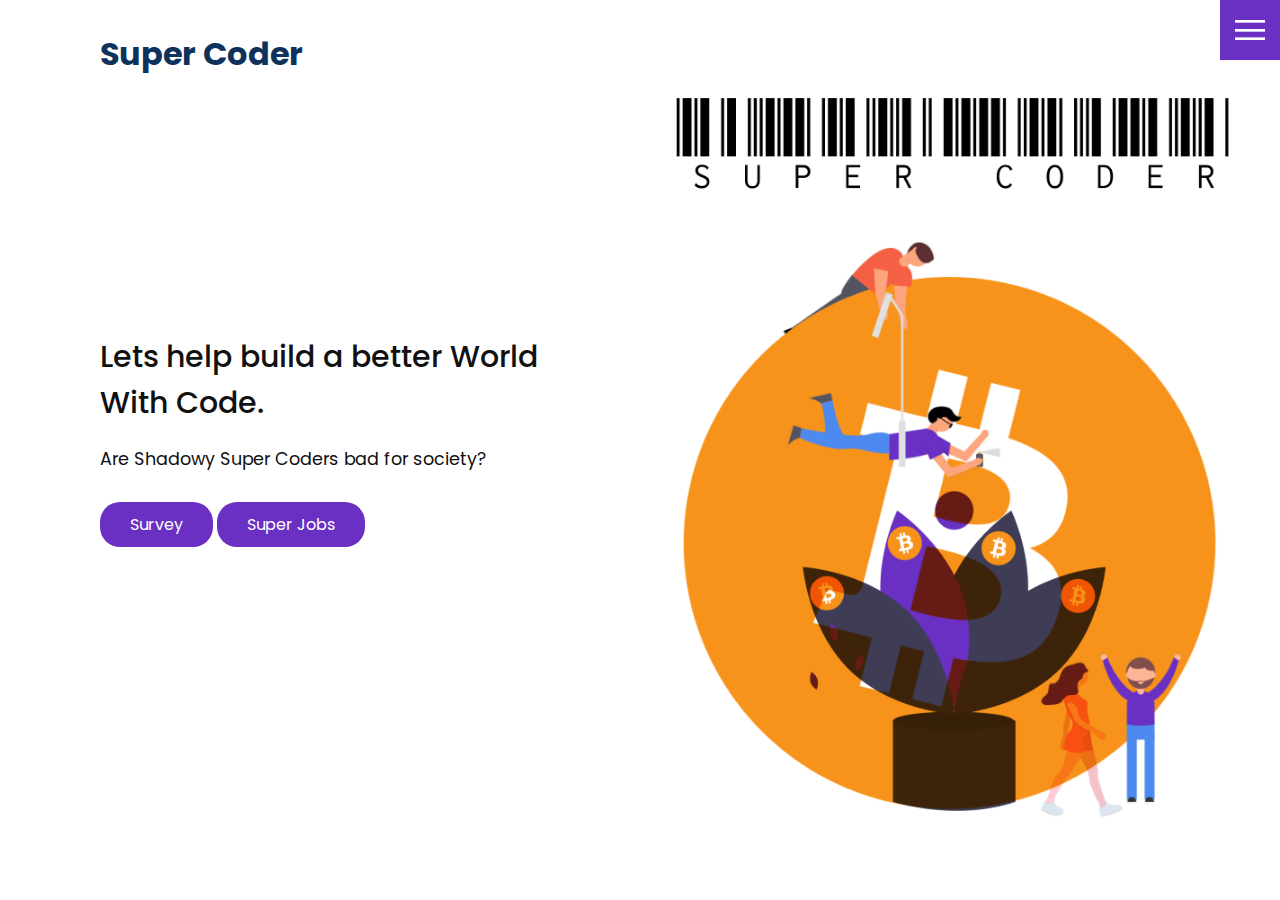
<file: index.html>
<!DOCTYPE html>
<html lang="en">

<head>
  <meta charset="UTF-8">
  <meta http-equiv="X-UA-Compatible" content="IE=edge">
  <meta name="viewport" content="width=device-width, initial-scale=1.0">
  <link rel="shortcut icon" href="images/favicon-2.png" />
  <link rel="stylesheet" href="css/style.css">
  <title>Super Coder</title>
</head>

<body>
  <header>
    <div class="logo">Super Coder</div>
    <div class="toggle"></div>
    <div class="navigation">
      <ul>
        <li><a href="index.html">Home</a></li>
        <li><a href="services.html">Super Coder Jobs</a></li>
        <li><a href="about.html">About</a></li>
        <li><a href="contact.html">Survey</a></li>
      </ul>
      <div class="social-bar">
        <ul>
          <li>
            <a href="https://facebook.com">
              <img src="images/facebook.png" target="_blank" alt="" />
            </a>
          </li>
          <li>
            <a href="https://twitter.com/hoodie_coder">
              <img src="images/twitter.png" target="_blank" alt="" />
            </a>
          </li>
          <li>
            <a href="https://instagram.com">
              <img src="images/instagram.png" target="_blank" alt="" />
            </a>
          </li>
        </ul>
        <a href="mailto:you@email.com" class="email-icon">
          <img src="images/email.png" alt="" />
        </a>
      </div>
    </div>
  </header>

  <section class="home">
    <img src="images/btc.png" class="home-img" alt="" />
    <div class="home-content">
      <h1>
        Lets help build a better World<br />
        With Code.
      </h1>
      <p>
        Are Shadowy Super Coders bad for society? 
      </p>
      <a href="contact.html" class="btn">Survey</a>
      <a href="services.html" class="btn">Super Jobs</a>
    </div>
  </section>
  <script src="js/toggle.js"></script>
</body>

</html>
</file>
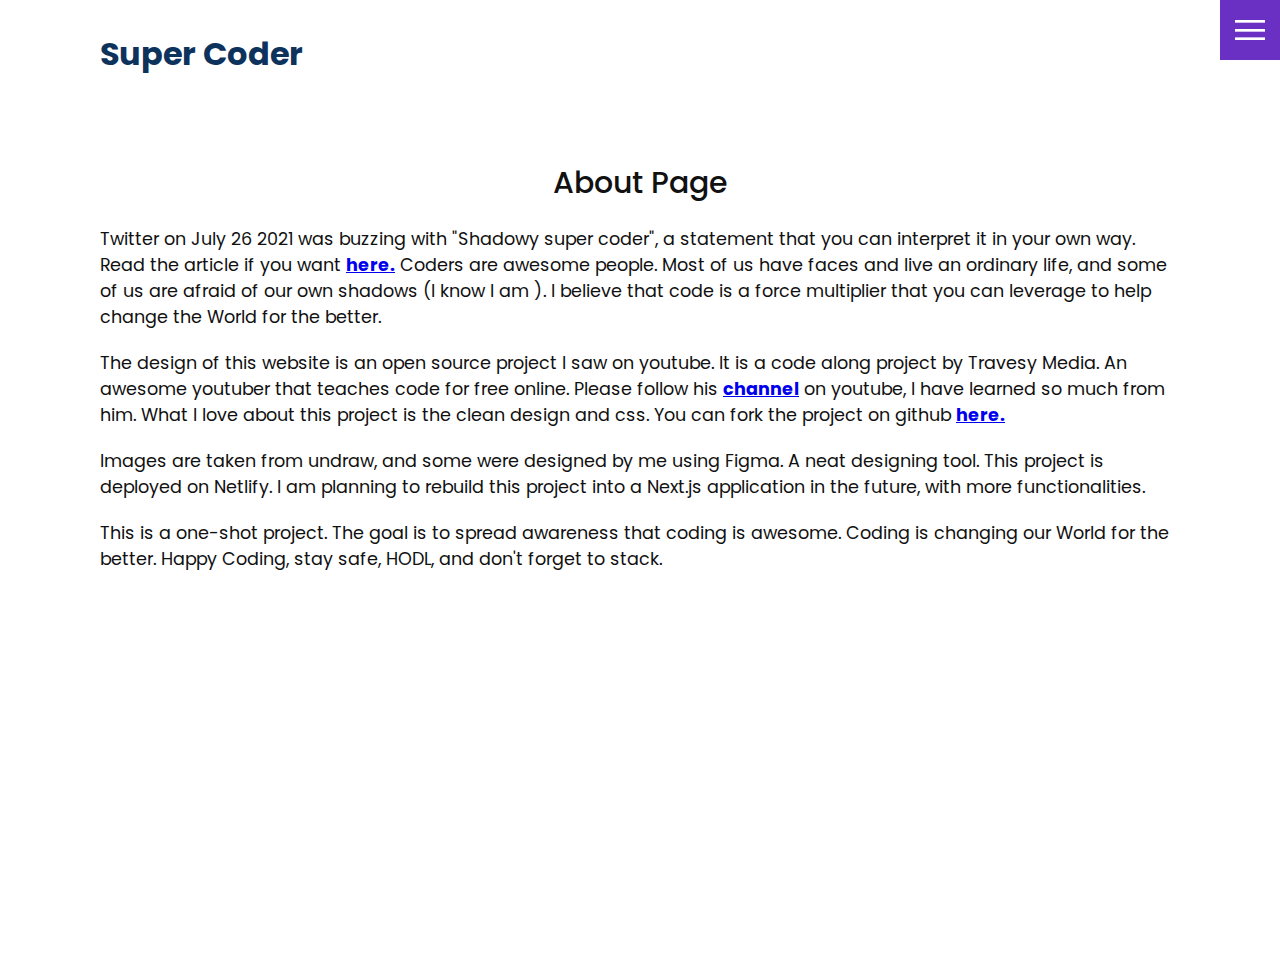
<file: about.html>
<!DOCTYPE html>
<html lang="en">

<head>
  <meta charset="UTF-8">
  <meta http-equiv="X-UA-Compatible" content="IE=edge">
  <meta name="viewport" content="width=device-width, initial-scale=1.0">
  <link rel="shortcut icon" href="images/favicon-2.png" />
  <link rel="stylesheet" href="css/style.css">
  <title>Super Coder | About Page</title>
</head>

<body>
  <header>
    <div class="logo">Super Coder</div>
    <div class="toggle"></div>
    <div class="navigation">
      <ul>
        <li><a href="index.html">Home</a></li>
        <li><a href="services.html">Suber Coder Jobs</a></li>
        <li><a href="about.html">About</a></li>
        <li><a href="contact.html">Survey</a></li>
      </ul>
      <div class="social-bar">
        <ul>
          <li>
            <a href="https://facebook.com">
              <img src="images/facebook.png" target="_blank" alt="" />
            </a>
          </li>
          <li>
            <a href="https://twitter.com">
              <img src="images/twitter.png" target="_blank" alt="" />
            </a>
          </li>
          <li>
            <a href="https://instagram.com">
              <img src="images/instagram.png" target="_blank" alt="" />
            </a>
          </li>
        </ul>
        <a href="mailto:you@email.com" class="email-icon">
          <img src="images/email.png" alt="" />
        </a>
      </div>
    </div>
  </header>

  <section>
    <div class="title">
      <h1>About Page</h1>
      <p>Twitter on July 26 2021 was buzzing with "Shadowy super coder", a statement that you can
        interpret it in your own way. Read the article if you want 
        <a href="/https://decrypt.co/76997/elizabeth-warren-crypto-big-banks-shadowy-super-coders"><strong>here.</strong></a> 
        Coders are awesome people. Most of us have faces and live an 
        ordinary life, and some of us are afraid of our own shadows (I know I am ). I believe that 
        code is a force multiplier that you
        can leverage to help change the World for the better.
      </p>
      <p>
        The design of this website is an open source project I saw on youtube. It is a code along project by Travesy Media. An awesome
        youtuber that teaches code for free online. Please follow his
         <a href="https://www.youtube.com/channel/UC29ju8bIPH5as8OGnQzwJyA" target="_blank"><strong>channel</strong></a> on youtube, 
         I have learned so much from him. What I love about this project is the clean design and css. You can fork the project
         on github <a href="https://github.com/bradtraversy/creative-agency-website" target="_blank"><strong>here.</strong></a>
      </p>
      <p>
        Images are taken from undraw, and some were designed by me using Figma. A neat designing tool. This project is deployed on
        Netlify. I am planning to rebuild this project into a Next.js application in the future, with more functionalities.
      <p>
        This is a one-shot project. The goal is to spread awareness that coding is awesome. Coding is changing 
        our World for the better. Happy Coding, stay safe, HODL, and don't forget to stack.
      </p>
    </div>
      <br>
    </div>
  </section>
  <script src="js/toggle.js"></script>
</body>

</html>
</file>
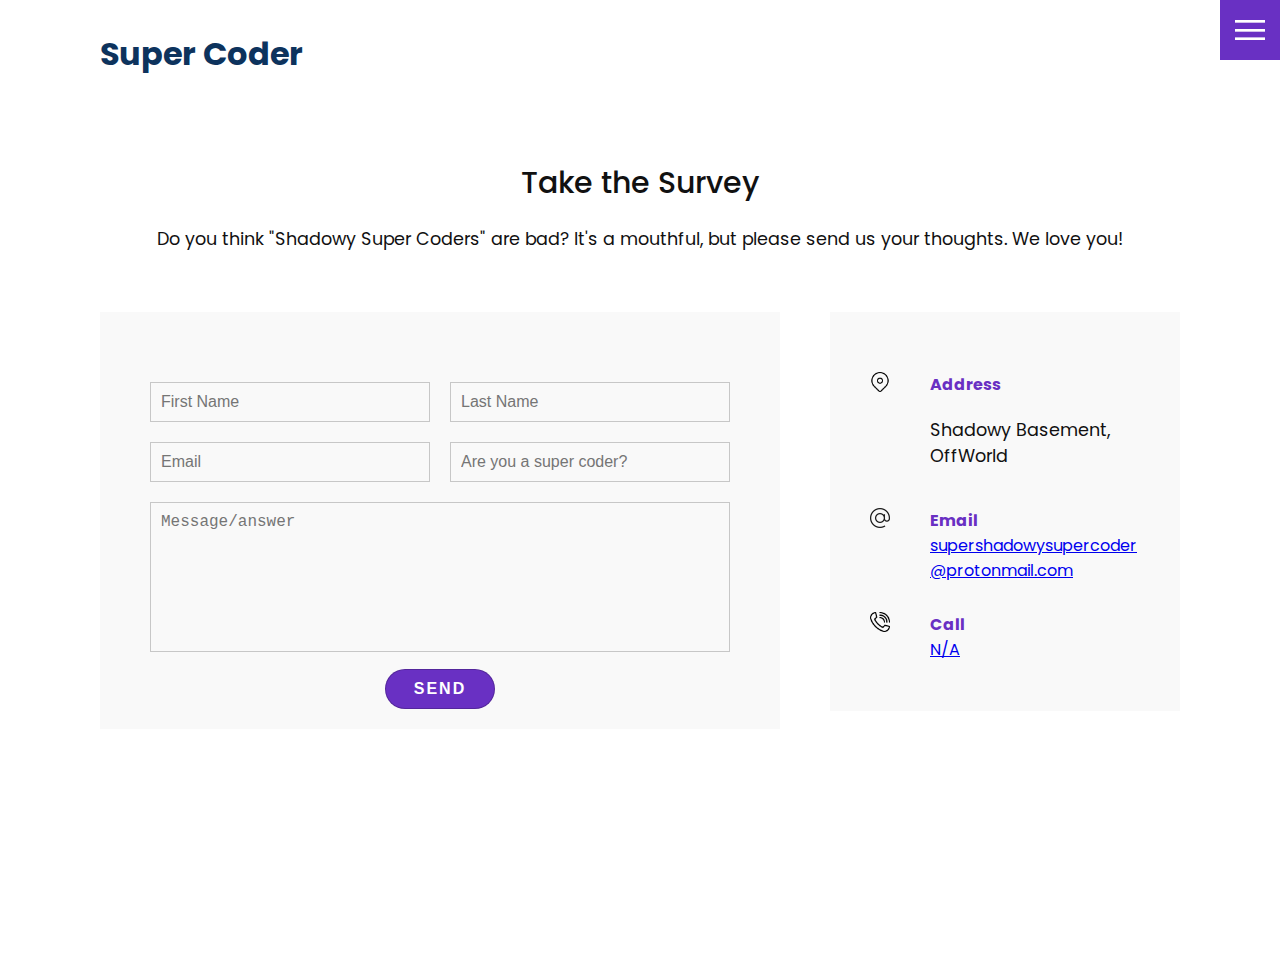
<file: contact.html>
<!DOCTYPE html>
<html lang="en">

<head>
  <meta charset="UTF-8">
  <meta http-equiv="X-UA-Compatible" content="IE=edge">
  <meta name="viewport" content="width=device-width, initial-scale=1.0">
  <link rel="shortcut icon" href="images/favicon-2.png" />
  <link rel="stylesheet" href="css/style.css">
  <title>Super Coder | Contact Page</title>
</head>

<body>
  <header>
    <div class="logo">Super Coder </div>
    <div class="toggle"></div>
    <div class="navigation">
      <ul>
        <li><a href="index.html">Home</a></li>
        <li><a href="services.html">Super Coder Jobs</a></li>
        <li><a href="about.html">about</a></li>
        <li><a href="contact.html">Survey</a></li>
      </ul>
      <div class="social-bar">
        <ul>
          <li>
            <a href="https://facebook.com">
              <img src="images/facebook.png" target="_blank" alt="" />
            </a>
          </li>
          <li>
            <a href="https://twitter.com">
              <img src="images/twitter.png" target="_blank" alt="" />
            </a>
          </li>
          <li>
            <a href="https://instagram.com">
              <img src="images/instagram.png" target="_blank" alt="" />
            </a>
          </li>
        </ul>
        <a href="mailto:you@email.com" class="email-icon">
          <img src="images/email.png" alt="" />
        </a>
      </div>
    </div>
  </header>

  <section>
    <div class="title">
      <h1>Take the Survey</h1>
      <p>
        Do you think "Shadowy Super Coders" are bad? It's a mouthful, but please send us your thoughts. We love you!
      </p>
    </div>
    <div class="contact">
      <div class="contact-form">
        <form name="contact" method="POST" data-netlify="true">
          <div class="row">
            <div class="input50">
              <input type="text" name="first_name" placeholder="First Name" />
            </div>
            <div class="input50">
              <input type="text" name="last_name" placeholder="Last Name" />
            </div>
          </div>
          <div class="row">
            <div class="input50">
              <input type="text" name="email" placeholder="Email" />
            </div>
            <div class="input50">
              <input type="text" name="subject" placeholder="Are you a super coder?" />
            </div>
          </div>
          <div class="row">
            <div class="input100">
              <textarea name="message" placeholder="Message/answer"></textarea>
            </div>
          </div>
          <div class="row">
            <div class="input100">
              <input type="submit" value="Send" />
            </div>
          </div>
        </form>
      </div>

      <div class="contact-info">
        <div class="info-box">
          <img src="images/address.png" class="contact-icon" alt="" />
          <div class="details">
            <h4>Address</h4>
            <p>Shadowy Basement, OffWorld</p>
          </div>
        </div>
        <div class="info-box">
          <img src="images/email.png" class="contact-icon" alt="" />
          <div class="details">
            <h4>Email</h4>
            <a href="mailto:anyone@example.com">supershadowysupercoder
              @protonmail.com</a>
            <a href="mailto:anyone@example.com"></a>
          </div>
        </div>
        <div class="info-box">
          <img src="images/call.png" class="contact-icon" alt="" />
          <div class="details">
            <h4>Call</h4>
            <a href="#">N/A</a><br>
            <a href="#"></a>
          </div>
        </div>
      </div>
    </div>
  </section>


  <script src="js/toggle.js"></script>
</body>

</html>
</file>
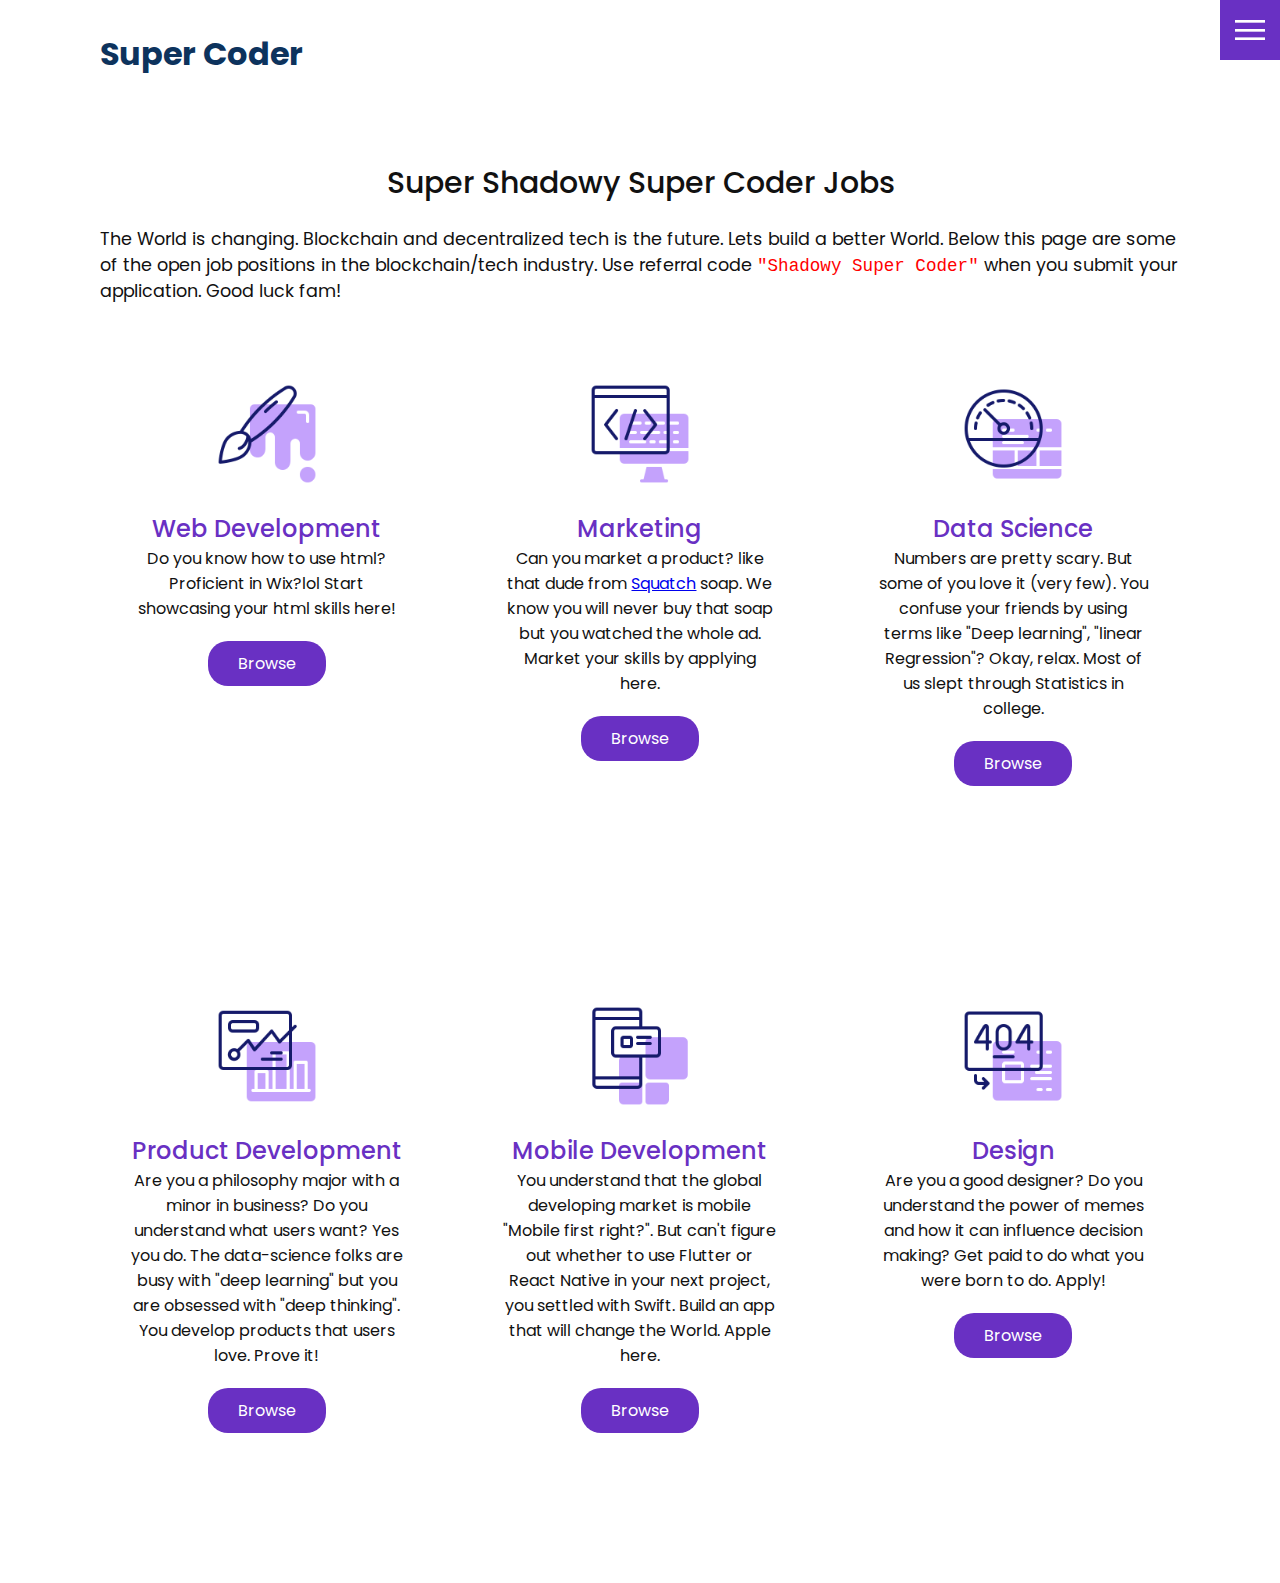
<file: services.html>
<!DOCTYPE html>
<html lang="en">

<head>
  <meta charset="UTF-8">
  <meta http-equiv="X-UA-Compatible" content="IE=edge">
  <meta name="viewport" content="width=device-width, initial-scale=1.0">
  <link rel="shortcut icon" href="images/favicon-2.png" />
  <link rel="stylesheet" href="css/style.css">
  <title>Super Coder | Jobs</title>
</head>

<body>
  <header>
    <div class="logo">Super Coder</div>
    <div class="toggle"></div>
    <div class="navigation">
      <ul>
        <li><a href="index.html">Home</a></li>
        <li><a href="services.html">Super Coder Jobs</a></li>
        <li><a href="about.html">About</a></li>
        <li><a href="contact.html">Survey</a></li>
      </ul>
      <div class="social-bar">
        <ul>
          <li>
            <a href="https://facebook.com">
              <img src="images/facebook.png" target="_blank" alt="" />
            </a>
          </li>
          <li>
            <a href="https://twitter.com">
              <img src="images/twitter.png" target="_blank" alt="" />
            </a>
          </li>
          <li>
            <a href="https://instagram.com">
              <img src="images/instagram.png" target="_blank" alt="" />
            </a>
          </li>
        </ul>
        <a href="mailto:you@email.com" class="email-icon">
          <img src="images/email.png" alt="" />
        </a>
      </div>
    </div>
  </header>

  <section>
    <div class="title">
      <h1>Super Shadowy Super Coder Jobs</h1>
      <p>The World is changing. Blockchain and decentralized tech is the future. 
        Lets build a better World. Below this page are some of the open job positions in the blockchain/tech industry. 
        Use referral code <code>"Shadowy Super Coder"</code> when you submit
      your application. Good luck fam!</p>
    </div>
    <div class="services">
      <div class="service">
        <div class="icon">
          <img src="images/001.png" alt="">
        </div>
        <h2>Web Development</h2>
        Do you know how to use html? Proficient in Wix?lol Start showcasing your html skills here!
        <div>
          <a class="btn" target="_blank" href="https://www.google.com/search?q=blockchain+remote+web+jobs&rlz=1C5CHFA_enUS950US950&oq=blockchain+product++++jobs&aqs=chrome..69i57j0i22i30i457.11749j0j4&sourceid=chrome&ie=UTF-8&ibp=htl;jobs&sa=X&ved=2ahUKEwjWk8j_lIfyAhXMjp4KHcZPATYQutcGKAF6BAgKEAo&sxsrf=ALeKk01NsGpEViY7NiAOwHQbKrwj0FuisQ:1627523363517#fpstate=tldetail&htivrt=jobs&htidocid=Qk-6dM20clRVqLzvAAAAAA%3D%3D">Browse</a>
        </div>
      </div>
      <div class="service">
        <div class="icon">
          <img src="images/002.png" alt="">
        </div>
        <h2>Marketing</h2>
        Can you market a product? like that dude from <a href="/https://www.youtube.com/watch?v=wDvRhWKTJiU&ab_channel=Dr.Squatch" target="_blank">Squatch</a>
         soap. We know you will never buy that soap but you watched the whole ad.
        Market your skills by applying here. 
        <div>
          <a class="btn" target="_blank" href="https://www.google.com/search?q=blockchain+marketing+jobs&rlz=1C5CHFA_enUS950US950&oq=blockchain+product++++jobs&aqs=chrome..69i57j0i22i30i457.11749j0j4&sourceid=chrome&ie=UTF-8&ibp=htl;jobs&sa=X&ved=2ahUKEwjWk8j_lIfyAhXMjp4KHcZPATYQutcGKAF6BAgKEAo&sxsrf=ALeKk01NsGpEViY7NiAOwHQbKrwj0FuisQ:1627523363517#fpstate=tldetail&htivrt=jobs&htidocid=SZrH261b8yCQlr4WAAAAAA%3D%3D">Browse</a>
        </div>
      </div>
      <div class="service">
        <div class="icon">
          <img src="images/003.png" alt="">
        </div>
        <h2>Data Science</h2>
        Numbers are pretty scary. But some of you love it (very few). You confuse your friends by using terms like
        "Deep learning", "linear Regression"? Okay, relax. Most of us slept through Statistics in college.
        <div>
          <a class="btn" target="_blank" href="https://www.google.com/search?q=blockchain+remote+data&rlz=1C5CHFA_enUS950US950&oq=blockchain+product++++jobs&aqs=chrome..69i57j0i22i30i457.11749j0j4&sourceid=chrome&ie=UTF-8&ibp=htl;jobs&sa=X&ved=2ahUKEwjWk8j_lIfyAhXMjp4KHcZPATYQutcGKAF6BAgKEAo&sxsrf=ALeKk01NsGpEViY7NiAOwHQbKrwj0FuisQ:1627523363517#fpstate=tldetail&htivrt=jobs&htidocid=ijQDEBuehTfwlinmAAAAAA%3D%3D">Browse</a>
        </div>
      </div>
      <div class="service">
        <div class="icon">
          <img src="images/004.png" alt="">
        </div>
        <h2>Product Development</h2>
        Are you a philosophy major with a minor in business? Do you understand what users want? Yes you do. The data-science folks are 
        busy with "deep learning" but you are obsessed with "deep thinking". You develop products that users love. Prove it!
       <div>
          <a class="btn" target="_blank" href="https://www.google.com/search?q=remote+blockchain+product&rlz=1C5CHFA_enUS950US950&oq=blockchain+product++++jobs&aqs=chrome..69i57j0i22i30i457.11749j0j4&sourceid=chrome&ie=UTF-8&ibp=htl;jobs&sa=X&ved=2ahUKEwjWk8j_lIfyAhXMjp4KHcZPATYQutcGKAF6BAgKEAo&sxsrf=ALeKk01NsGpEViY7NiAOwHQbKrwj0FuisQ:1627523363517#fpstate=tldetail&htivrt=jobs&htidocid=L3TThYjUaS-emLPNAAAAAA%3D%3D">Browse</a>
       </div>
      </div>
      <div class="service">
        <div class="icon">
          <img src="images/005.png" alt="">
        </div>
        <h2>Mobile Development</h2>
        You understand that the global developing market is mobile "Mobile first right?". But can't figure out whether to use 
        Flutter or React Native in your next project, you settled with Swift. Build an app that will change the World. Apple here.
        <div>
          <a class="btn" target="_blank" href="https://www.google.com/search?q=blockchain+remote+mobile+app&rlz=1C5CHFA_enUS950US950&oq=blockchain+product++++jobs&aqs=chrome..69i57j0i22i30i457.11749j0j4&sourceid=chrome&ie=UTF-8&ibp=htl;jobs&sa=X&ved=2ahUKEwjWk8j_lIfyAhXMjp4KHcZPATYQutcGKAF6BAgKEAo&sxsrf=ALeKk01NsGpEViY7NiAOwHQbKrwj0FuisQ:1627523363517#fpstate=tldetail&htivrt=jobs&htidocid=RN13lVxKSuv4VfVyAAAAAA%3D%3D">Browse</a>
        </div>
      </div>
      <div class="service">
        <div class="icon">
          <img src="images/006.png" alt="">
        </div>
        <h2>Design</h2>
        Are you a good designer? Do you understand the power of memes and how it can influence decision making? Get paid to do what you were
        born to do. Apply!
        <div>
          <a target="_blank" class="btn" href="https://www.google.com/search?q=blockchain+remote+design&rlz=1C5CHFA_enUS950US950&oq=blockchain+product++++jobs&aqs=chrome..69i57j0i22i30i457.11749j0j4&sourceid=chrome&ie=UTF-8&ibp=htl;jobs&sa=X&ved=2ahUKEwjWk8j_lIfyAhXMjp4KHcZPATYQutcGKAF6BAgKEAo&sxsrf=ALeKk01NsGpEViY7NiAOwHQbKrwj0FuisQ:1627523363517#fpstate=tldetail&htivrt=jobs&htidocid=Lj8tCP16--L5cpu2AAAAAA%3D%3D">Browse</a>
        </div>
      </div>
    </div>
  </section>


  <script src="js/toggle.js"></script>
</body>

</html>
</file>
<file: css/style.css>
@import url('https://fonts.googleapis.com/css?family=Poppins:200,300,400,500,600,700,800,900&display=swap');

:root {
  --primary-color: #6930c3;
  --secondary-color: #1b206e;
}

/* BASE STYLES */
* {
  box-sizing: border-box;
  margin: 0;
  padding: 0;
}

html,
body {
  font-family: 'Poppins', sans-serif;
  color: #111;
}

h1 {
  font-size: 30px;
  font-weight: 500;
}

p {
  margin: 20px 0 10px;
  font-size: 1.1rem;
}

section {
  display: flex;
  flex-direction: column;
  height: 100vh;
  align-items: center;
  padding: 100px;
  margin-top: 60px;
}

section.home {
  flex-direction: row;
  margin-top: 0;
}

/* BUTTON */
.btn {
  cursor: pointer;
  display: inline-block;
  background: var(--primary-color);
  color: #fff;
  text-decoration: none;
  padding: 10px 30px;
  margin: 20px 0;
  border: 0;
  border-radius: 20px;
}

.btn:hover {
  transform: scale(0.98);
}

.logo {
  position: absolute;
  top: 30px;
  left: 100px;
  font-size: 2rem;
  font-weight: 700;
  z-index: 20;
  color: #0d335d;
}

/* TOGGLE */
.toggle {
  position: fixed;
  top: 0;
  right: 0;
  width: 60px;
  height: 60px;
  background: var(--primary-color) url(../images/menu.png);
  background-size: 30px;
  background-position: center;
  background-repeat: no-repeat;
  z-index: 20;
  cursor: pointer;
}

.toggle.active {
  background: var(--primary-color) url(../images/close.png);
  background-size: 25px;
  background-position: center;
  background-repeat: no-repeat;
}

/* NAVIGATION */
.navigation {
  position: fixed;
  top: 0;
  left: 100%;
  width: 100%;
  height: 100%;
  background-color: #fff;
  z-index: 15;
  display: flex;
  justify-content: center;
  align-items: center;
}

.navigation.active {
  left: 0;
}

.navigation ul {
  position: relative;
}

.navigation ul li {
  position: relative;
  list-style: none;
  text-align: center;
}

.navigation ul li a {
  font-size: 2.2rem;
  color: #111;
  text-decoration: none;
  font-weight: 300;
}

.navigation ul li a:hover {
  color: var(--primary-color);
}

.navigation .social-bar {
  position: absolute;
  top: 0;
  left: 0;
  width: 60px;
  height: 100%;
  display: flex;
  justify-content: center;
  align-items: center;
}

.navigation .social-bar a {
  display: inline-block;
  transform: scale(0.5);
}

.navigation .email-icon {
  position: absolute;
  bottom: 20px;
  transform: scale(0.5);
}

/* HOMEPAGE */
.home-content {
  position: relative;
  z-index: 10;
  max-width: 600px;
}

.home-img {
  position: absolute;
  bottom: 0;
  right: 0;
  height: 110%;
}

/*=========================SERVICES PAGE===========================================*/
.services {
  margin-top: 40px;
  display: grid;
  grid-template-columns: 1fr 1fr 1fr;
  gap: 40px;
  text-align: center;
  
}

code {
  color: red;
}

.services .service {
  padding: 30px;
  margin-bottom: 100px;
  border-radius: 10px;
}

.services .service:hover{
  box-shadow: 0 10px 30px rgb(0,0,0,0.1);
}

.services .service h2{
  font-size: 24px;
  font-weight: 500;
  margin-top: 20px;
  color: var(--primary-color);
}

.services .service .icon img {
  max-width: 100px;
}

/*==========================WORK PAGE=====================================*/
 .portfolio{
   display: flex;
   flex-wrap: wrap;
   margin-top: 20px;
   margin-bottom: 200px;
   justify-content: center;
 

 }

 .portfolio .item{
  position: relative;
  width: 300px;
  height: 300px;
  margin: 5px;
 
  
  }

  .portfolio .item img{
    width: 100%;
    height: 100%;
    border-radius: 10px;
  }

  .portfolio .item .action {
    position: absolute;
    top: 0;
    left: 0;
    width: 100%;
    height: 100%;
    background: rgb(0, 0, 0, 0.8);
    display: flex;
    justify-content: center;
    align-items: center;
    opacity: 0;
    transition: 0.5s;
  }

  .portfolio .item:hover .action{
    opacity: 1;
    height: 350px;
  }

  .portfolio .item .action a{
    display: inline-block;
    color: #fff;
    text-decoration: none;
    border: 1px solid #fff;
    padding: 5px 15px;
  }

  .title h1 {
    text-align: center;
  }

  .item h2 {
    text-align: center;
    font-weight: lighter;
  }
 
  /*=============================CONTACT PAGE============================================*/
.contact{
  position: relative;
  width: 100%;
  margin-top: 50px;
  display: flex;
  justify-content: space-between;
  align-items: flex-start;
}

.contact-form {
  position: relative;
  background: #f9f9f9;
  width: calc(100% - 400px);
  padding: 60px 40px 20px;
}

.contact-form form{
  width: 100%;
}

.contact-form .row {
  width: 100%;
  display: flex;
}

.contact-form .input50 {
  width: 50%;
  margin: 0 10px;
}

.contact-form .input100 {
  width: 100%;
  margin: 0 10px;
}

.contact-form .row input,
.contact-form .row textarea {
  position: relative;
  border: 1px solid rgba(0,0,0,0.2);
  color: #111;
  background: transparent;
  width: 100%;
  padding: 10px;
  outline: none;
  font-size: 16px;
  font-weight: 300;
  margin: 10px 0;
  resize: none;
}

.contact-form .row textarea{
  height: 150px;
}

/*Submit button*/
.contact-form .row input[type="submit"]{
  background-color: var(--primary-color);
  width: 110px;
  display: flex;
  justify-content: center;
  align-items: center;
  text-align: center;
  color: white;
  margin: auto;
  text-transform: uppercase;
  letter-spacing: 2px;
  font-weight: 600;
  border-radius: 20px;
  cursor: pointer;
}

.contact-info{
  width: 350px;
  background: #f9f9f9;
  padding: 60px 40px 20px;
}

.contact-info .info-box {
  display: flex;
  align-items: flex-start;
  margin-bottom: 29px;
}

.contact-info .info-box .contact-icon{
  width: 20px;
  margin-right: 40px;
}

.contact-info .info-box .details h4 {
  color: var(--primary-color);
}





@media (max-width: 1068px) {
  .home-img {
    display: none;
  }

  .logo {
    top: 10px;
    left: 40px;
    font-size: 1.5rem;
  }

  section {
    padding: 100px 40px;
  }

  .navigation ul li a {
    font-size: 2rem;
  }

  .services {
    grid-template-columns: repeat(2, 1fr);
  }

  .contact {
    flex-direction: column;
  }

  .contact-form {
    width: 100%;
    padding: 30px 30px 20px;
  }

  .contact-form .row {
    flex-direction: column;
  }

  .contact-form .input50,
  .contact-form .input100 {
    width: 100%;
    margin: 0;
  }

  .contact-info {
    width: 100%;
    margin-top: 20px;
    padding: 30px 30px 20px;
  }
}

@media (max-width: 768px) {
  .services {
    grid-template-columns: 1fr;
  }

  .services .service {
    box-shadow: 0 10px 30px rgba(0, 0, 0, 0.1);
  }
}
</file>
